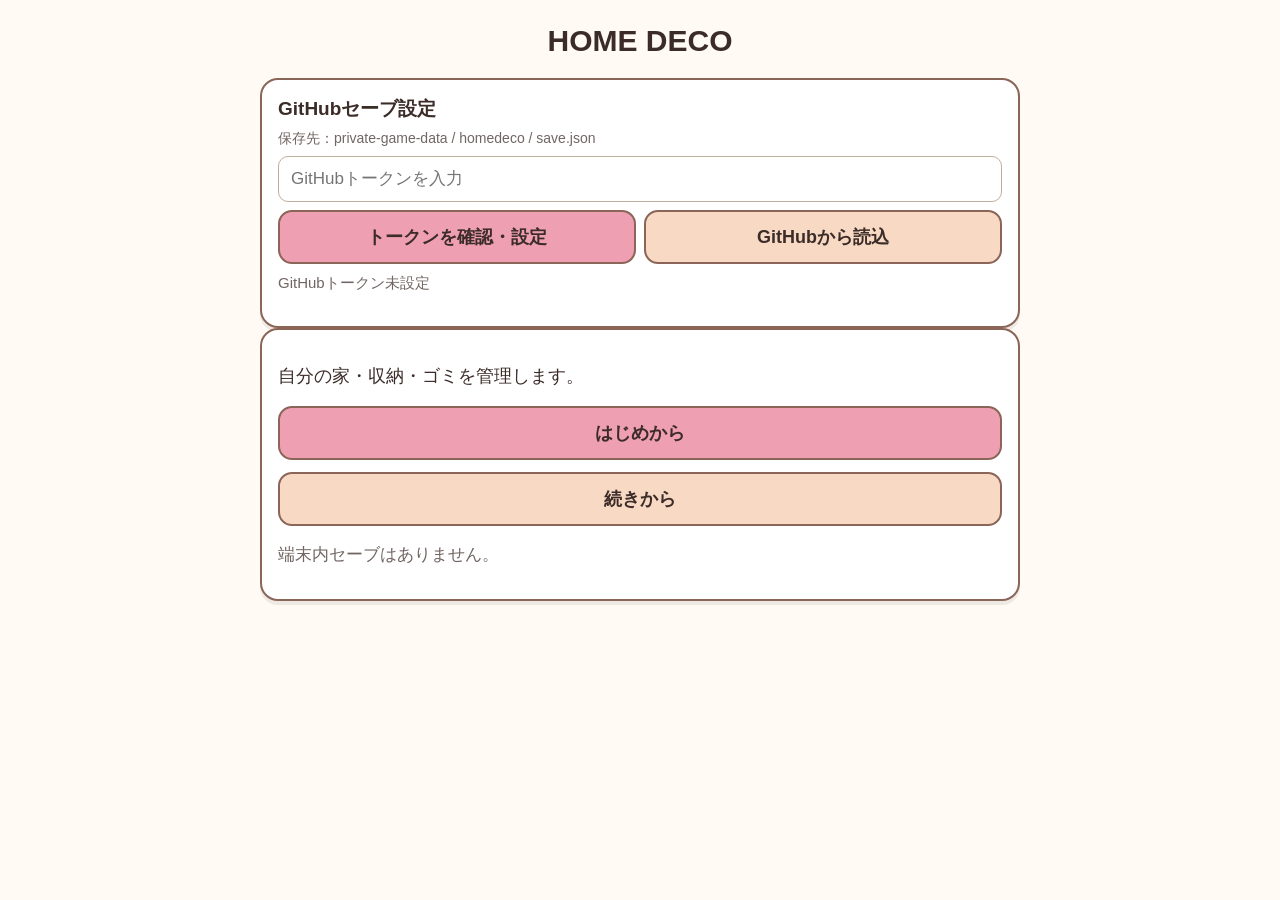
<file: index.html>
<!doctype html><html lang="ja"><head><meta charset="utf-8"><meta name="viewport" content="width=device-width,initial-scale=1"><meta http-equiv="refresh" content="0; url=homedeco_top.html?v=20260831-11"><title>Home Deco</title></head><body><p><a href="homedeco_top.html?v=20260831-11">HOME DECO を開く</a></p></body></html>
</file>
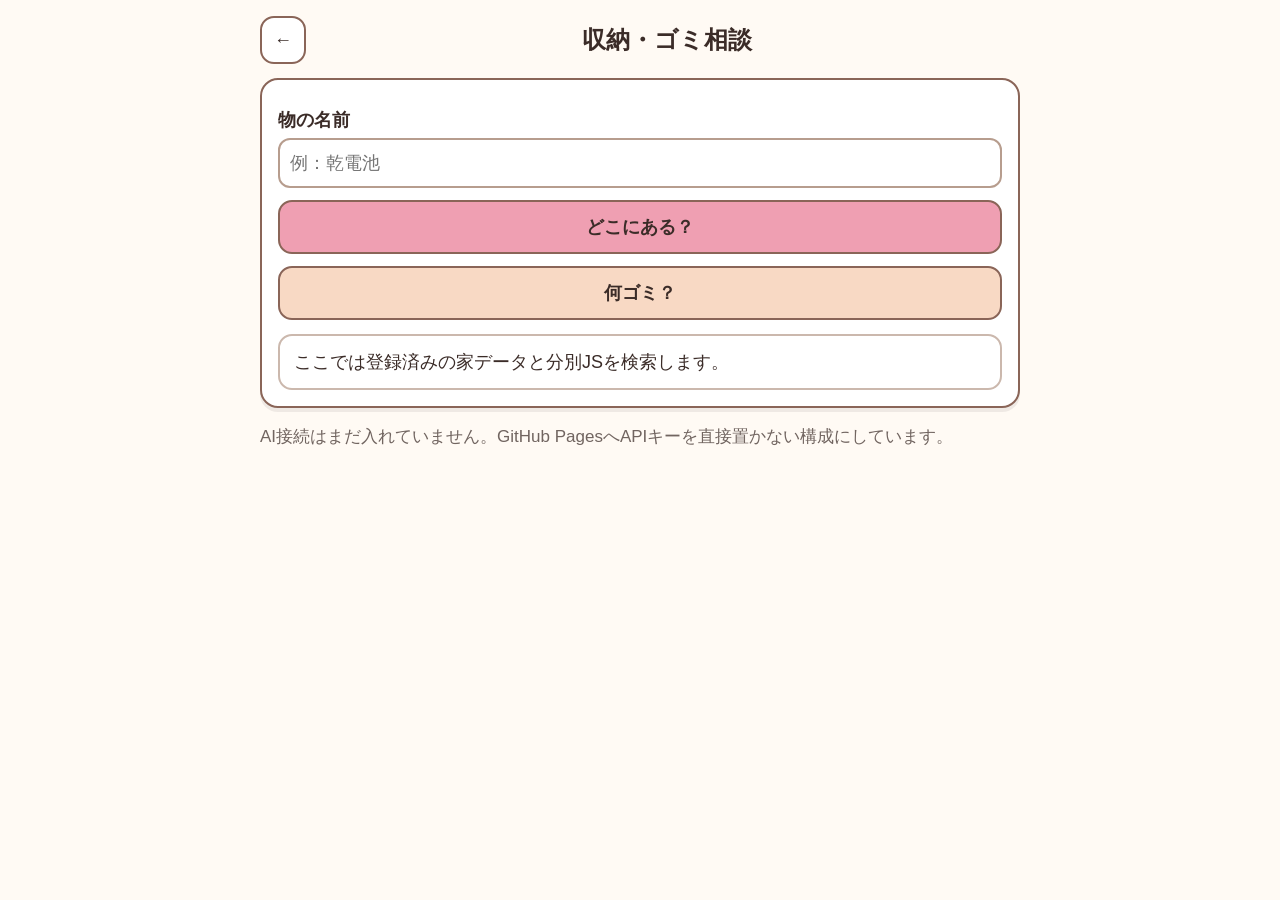
<file: homedeco_consult.html>
<!doctype html><html lang="ja"><head><meta charset="utf-8"><meta name="viewport" content="width=device-width,initial-scale=1,viewport-fit=cover"><title>収納・ゴミ相談</title><link rel="stylesheet" href="style.css?v=20260831-6"></head><body><main class="app"><div class="topbar"><button class="btn" onclick="location.href='homedeco_menu.html?v=20260831-6'">←</button><h1>収納・ゴミ相談</h1></div><section class="panel"><div class="field"><label for="q">物の名前</label><input id="q" placeholder="例：乾電池"></div><div class="actions"><button class="btn primary" id="whereBtn">どこにある？</button><button class="btn soft" id="gomiBtn">何ゴミ？</button></div><div id="result" class="result">ここでは登録済みの家データと分別JSを検索します。</div></section><p class="muted">AI接続はまだ入れていません。GitHub PagesへAPIキーを直接置かない構成にしています。</p></main><script src="js/homedeco_rooms.js?v=20260831-6"></script><script src="js/homedeco_furniture.js?v=20260831-6"></script><script src="js/homedeco_items.js?v=20260831-6"></script><script src="js/homedeco_gomi_rules.js?v=20260831-6"></script><script src="js/homedeco_save.js?v=20260831-6"></script><script>
const q=document.getElementById('q'),r=document.getElementById('result');document.getElementById('whereBtn').onclick=()=>{const term=q.value.trim();if(!term)return;r.innerHTML='';const s=HomeDecoSave.ensure();const hits=Object.values(s.items).filter(i=>i.name.includes(term)||term.includes(i.name));if(!hits.length){r.textContent='登録済みの持ち物には見つかりませんでした。';return}r.innerHTML=hits.map(i=>{const f=HOMEDECO_FURNITURE[i.furniture],room=f&&HOMEDECO_ROOMS[f.room];return '<strong>'+esc(i.name)+'</strong><br>'+(room?esc(room.name)+' → ':'')+(f?esc(f.name)+' → ':'')+esc(i.section)+'<br><span class="muted">'+i.quantity+' '+esc(i.unit||'')+'</span>'}).join('<hr>')};document.getElementById('gomiBtn').onclick=()=>{const term=q.value.trim();if(!term)return;const hits=Object.values(HOMEDECO_GOMI_RULES).filter(x=>x.label.includes(term)||x.keywords.some(k=>k.includes(term)||term.includes(k)));if(!hits.length){r.textContent='分別JSには見つかりませんでした。地域の公式ルール確認が必要です。';return}r.innerHTML=hits.map(x=>'<strong>'+esc(x.label)+'</strong><br>'+esc(x.note)).join('<hr>')};function esc(v){return String(v).replace(/[&<>"']/g,c=>({'&':'&amp;','<':'&lt;','>':'&gt;','"':'&quot;',"'":'&#39;'}[c]));}
</script></body></html>
</file>
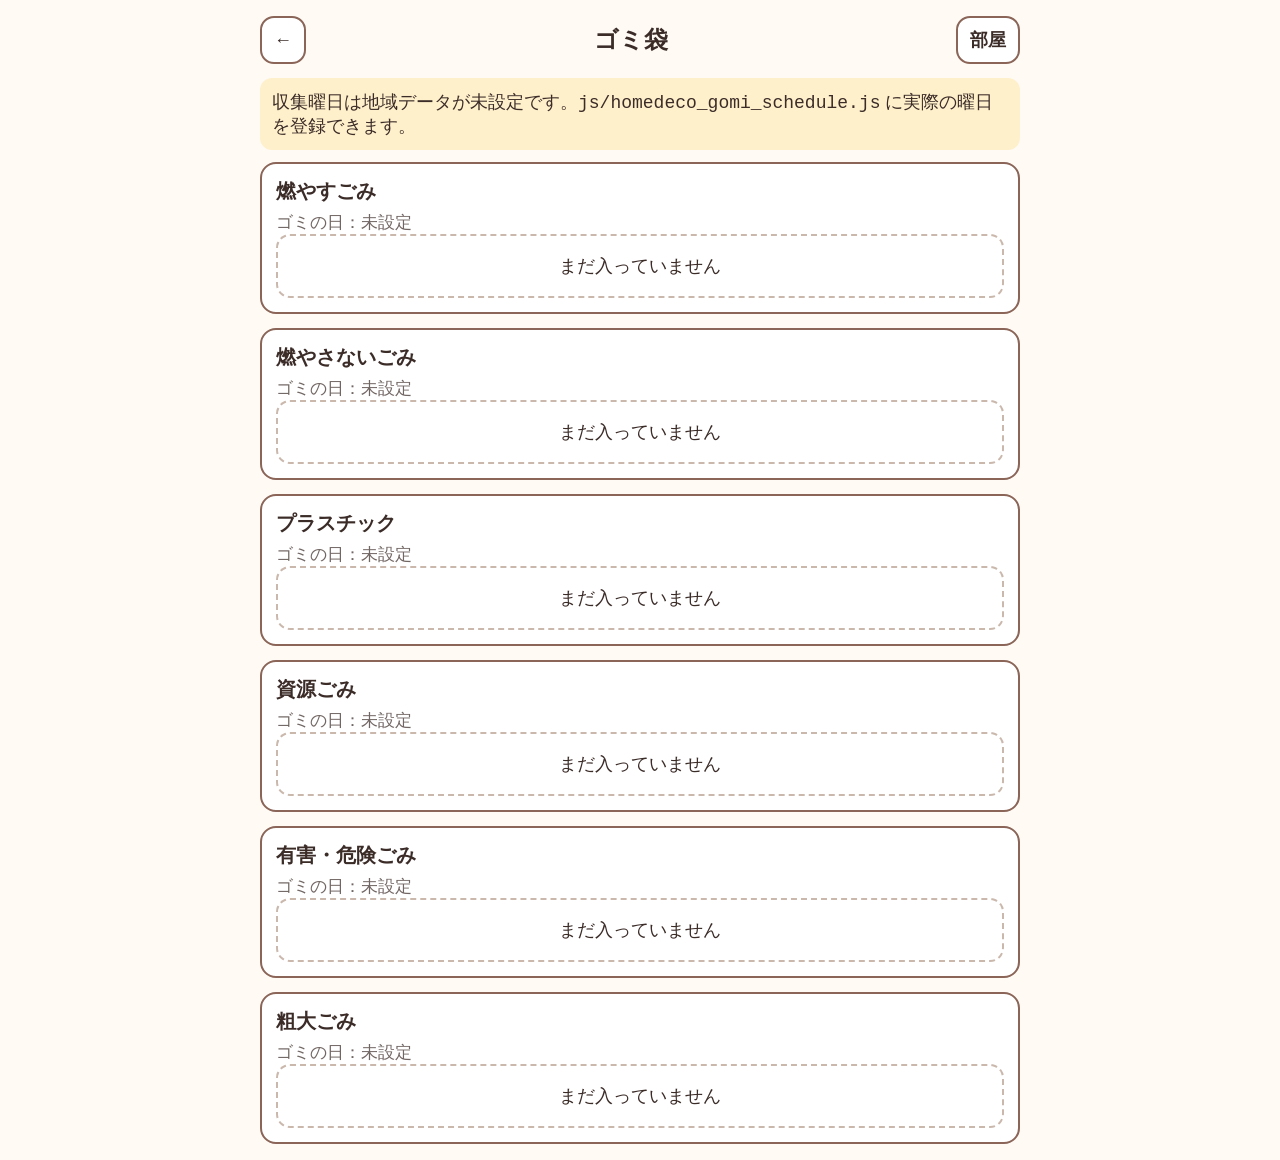
<file: homedeco_gomi.html>
<!doctype html><html lang="ja"><head><meta charset="utf-8"><meta name="viewport" content="width=device-width,initial-scale=1,viewport-fit=cover"><title>ゴミ袋</title><link rel="stylesheet" href="style.css?v=20260831-6"></head><body><main class="app"><div class="topbar"><button class="btn" onclick="history.length>1?history.back():location.href='homedeco_menu.html?v=20260831-6'">←</button><h1>ゴミ袋</h1><button class="btn" onclick="location.href='homedeco_menu.html?v=20260831-6'">部屋</button></div><div class="notice">収集曜日は地域データが未設定です。<code>js/homedeco_gomi_schedule.js</code> に実際の曜日を登録できます。</div><section id="bags" class="gomi-grid"></section></main><script src="js/homedeco_items.js?v=20260831-6"></script><script src="js/homedeco_gomi_schedule.js?v=20260831-6"></script><script src="js/homedeco_gomi_rules.js?v=20260831-6"></script><script src="js/homedeco_save.js?v=20260831-6"></script><script>
function render(){const s=HomeDecoSave.ensure(),root=document.getElementById('bags');root.innerHTML='';Object.entries(HOMEDECO_GOMI_SCHEDULE).forEach(([cat,cfg])=>{const bag=document.createElement('section');bag.className='gomi-bag';const items=s.trash[cat]||[];const days=cfg.weekdays&&cfg.weekdays.length?cfg.weekdays.join('・'):'未設定';bag.innerHTML='<h2>'+cfg.name+'</h2><div class="muted">ゴミの日：'+days+'</div>';if(items.length){const ul=document.createElement('ul');ul.className='gomi-items';items.forEach(i=>{const li=document.createElement('li');li.textContent=i.name+' × '+i.quantity+(i.unit||'');ul.appendChild(li)});bag.appendChild(ul);const b=document.createElement('button');b.className='btn';b.textContent='この袋を出した';b.onclick=()=>{if(confirm(cfg.name+'の中身を空にしますか？')){HomeDecoSave.emptyBag(cat);render()}};bag.appendChild(b)}else{const e=document.createElement('div');e.className='empty';e.textContent='まだ入っていません';bag.appendChild(e)}root.appendChild(bag)});const other=(s.trash.unclassified||[]);if(other.length){const bag=document.createElement('section');bag.className='gomi-bag';bag.innerHTML='<h2>未分類</h2>';const ul=document.createElement('ul');other.forEach(i=>{const li=document.createElement('li');li.textContent=i.name+' × '+i.quantity+(i.unit||'');ul.appendChild(li)});bag.appendChild(ul);root.appendChild(bag)}}render();
</script></body></html>
</file>
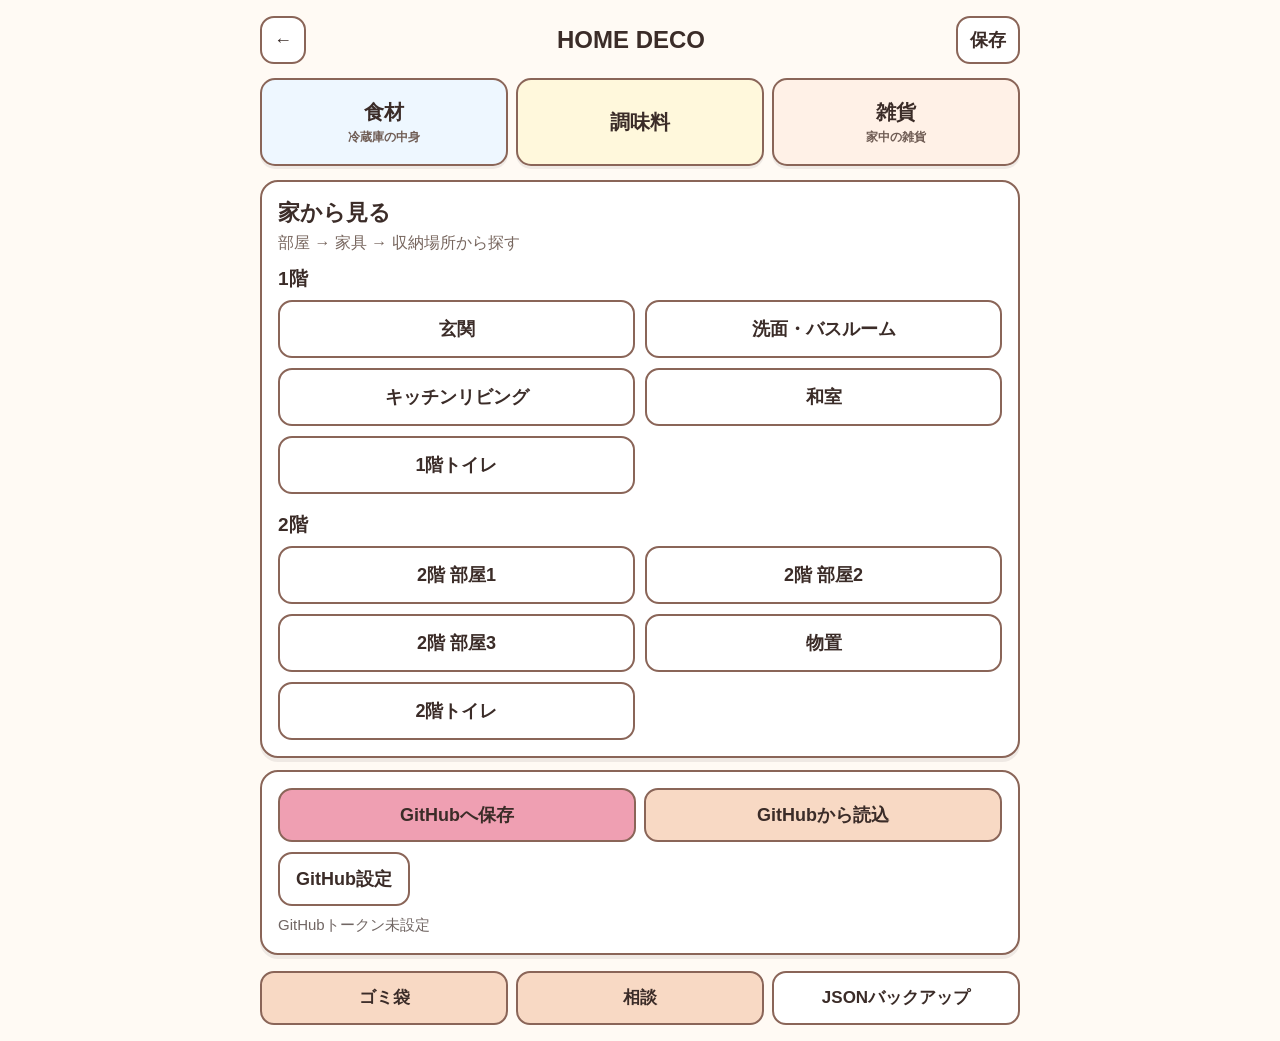
<file: homedeco_item.html>
<!doctype html>
<html lang="ja">
<head>
<meta charset="utf-8">
<meta name="viewport" content="width=device-width,initial-scale=1,viewport-fit=cover">
<title>家具の中</title>
<link rel="stylesheet" href="style.css?v=20260831-13">
</head>
<body>
<main class="app">
  <div class="topbar">
    <button class="btn" id="backBtn">←</button>
    <h1 id="furnitureName">家具</h1>
    <button class="btn" onclick="location.href='homedeco_gomi.html?v=20260831-13'">ゴミ</button>
  </div>

  <section class="panel add-item-panel">
    <button class="btn primary add-toggle" id="toggleAddBtn" type="button">＋ 中身を追加</button>
    <form id="addForm" class="item-form" hidden>
      <div class="field quick-pick-field" id="favoriteField" hidden>
        <label>よく買うもの</label>
        <div id="favoriteItems" class="quick-pick-grid"></div>
      </div>
      <div class="field">
        <label for="itemName" id="itemNameLabel">名前</label>
        <input id="itemName" name="name" autocomplete="off" placeholder="例：牛乳" required>
      </div>
      <div class="field">
        <label for="itemSection">しまう場所</label>
        <select id="itemSection" name="section"></select>
      </div>
      <div class="form-grid">
        <div class="field">
          <label for="itemQuantity">数量</label>
          <select id="itemQuantity" name="quantity"></select>
        </div>
        <div class="field">
          <label for="itemUnit">単位</label>
          <input id="itemUnit" name="unit" autocomplete="off" placeholder="なければ入力">
        </div>
      </div>
      <div class="field quick-pick-field">
        <label>よく使う単位</label>
        <div id="unitPicks" class="quick-pick-grid"></div>
      </div>
      <div class="field">
        <label for="itemExpiration">期限（任意）</label>
        <input id="itemExpiration" name="expiration" type="date">
      </div>
      <div class="field">
        <label for="itemMemo">メモ（任意）</label>
        <textarea id="itemMemo" name="memo" rows="2" placeholder="開封済み、冷凍した日など"></textarea>
      </div>
      <div class="form-actions">
        <button class="btn primary" type="submit">追加する</button>
        <button class="btn" id="cancelAddBtn" type="button">キャンセル</button>
      </div>
    </form>
  </section>

  <section class="storage-contents" id="contents"></section>
</main>

<script src="js/homedeco_furniture.js?v=20260831-13"></script>
<script src="js/homedeco_items.js?v=20260831-13"></script>
<script src="js/homedeco_gomi_rules.js?v=20260831-13"></script>
<script src="js/homedeco_gomi_schedule.js?v=20260831-13"></script>
<script src="js/homedeco_save.js?v=20260831-13"></script>
<script>
const fid=new URLSearchParams(location.search).get('furniture');
const f=HOMEDECO_FURNITURE[fid];
const addForm=document.getElementById('addForm');
const toggleAddBtn=document.getElementById('toggleAddBtn');
const cancelAddBtn=document.getElementById('cancelAddBtn');
const sectionSelect=document.getElementById('itemSection');
const itemName=document.getElementById('itemName');
const itemQuantity=document.getElementById('itemQuantity');
const itemUnit=document.getElementById('itemUnit');
const favoriteField=document.getElementById('favoriteField');
const favoriteItems=document.getElementById('favoriteItems');
const unitPicks=document.getElementById('unitPicks');
const COMMON_UNITS=['個','本','袋','パック','箱','枚','ロール','丁','束','g','kg','ml','L'];

for(let n=1;n<=20;n++){
  const opt=document.createElement('option');
  opt.value=String(n);
  opt.textContent=String(n);
  itemQuantity.appendChild(opt);
}

if(!f){
  location.href='homedeco_menu.html?v=20260831-13';
}else{
  document.getElementById('furnitureName').textContent=f.name;
  document.getElementById('backBtn').onclick=()=>location.href='homedeco_room.html?room='+encodeURIComponent(f.room)+'&v=20260831-13';
  f.sections.forEach(secName=>{
    const opt=document.createElement('option');
    opt.value=secName;
    opt.textContent=secName;
    sectionSelect.appendChild(opt);
  });
  if(fid==='fridge'){
    favoriteField.hidden=false;
    document.getElementById('itemNameLabel').textContent='なければ入力';
    renderFavorites();
  }
  renderUnitPicks();
  render();
}

function renderFavorites(){
  if(fid!=='fridge')return;
  favoriteItems.innerHTML='';
  HomeDecoSave.getFavorites('fridge').forEach(fav=>{
    const b=document.createElement('button');
    b.type='button';
    b.className='quick-pick-btn';
    b.textContent=fav.name;
    b.onclick=()=>{
      itemName.value=fav.name;
      favoriteItems.querySelectorAll('.quick-pick-btn').forEach(x=>x.classList.toggle('selected',x===b));
    };
    favoriteItems.appendChild(b);
  });
}

function renderUnitPicks(){
  unitPicks.innerHTML='';
  COMMON_UNITS.forEach(unit=>{
    const b=document.createElement('button');
    b.type='button';
    b.className='quick-pick-btn';
    b.dataset.unit=unit;
    b.textContent=unit;
    b.onclick=()=>{itemUnit.value=unit;syncUnitSelection();};
    unitPicks.appendChild(b);
  });
}

function syncUnitSelection(){
  const value=itemUnit.value.trim();
  unitPicks.querySelectorAll('.quick-pick-btn').forEach(b=>b.classList.toggle('selected',b.dataset.unit===value));
}
itemUnit.addEventListener('input',syncUnitSelection);

toggleAddBtn.onclick=()=>{
  addForm.hidden=!addForm.hidden;
  toggleAddBtn.textContent=addForm.hidden?'＋ 中身を追加':'− 入力を閉じる';
  if(!addForm.hidden&&fid!=='fridge')itemName.focus();
};
cancelAddBtn.onclick=()=>{
  addForm.hidden=true;
  addForm.reset();
  itemQuantity.value='1';
  toggleAddBtn.textContent='＋ 中身を追加';
  favoriteItems.querySelectorAll('.quick-pick-btn').forEach(x=>x.classList.remove('selected'));
  syncUnitSelection();
};

addForm.addEventListener('submit',e=>{
  e.preventDefault();
  if(!f)return;
  const name=itemName.value.trim();
  const unit=itemUnit.value.trim();
  if(!name)return;
  HomeDecoSave.addItem({
    name,
    furniture:fid,
    section:sectionSelect.value,
    quantity:itemQuantity.value,
    unit,
    expiration:document.getElementById('itemExpiration').value,
    memo:document.getElementById('itemMemo').value
  });
  if(fid==='fridge')HomeDecoSave.addFavorite('fridge',name,unit);
  addForm.reset();
  itemQuantity.value='1';
  addForm.hidden=true;
  toggleAddBtn.textContent='＋ 中身を追加';
  favoriteItems.querySelectorAll('.quick-pick-btn').forEach(x=>x.classList.remove('selected'));
  syncUnitSelection();
  if(fid==='fridge')renderFavorites();
  render();
});

function sectionTone(secName){
  if(secName.includes('冷蔵'))return 'storage-cold';
  if(secName.includes('野菜'))return 'storage-veg';
  if(secName.includes('冷凍'))return 'storage-freeze';
  return 'storage-normal';
}

function render(){
  if(!f)return;
  const s=HomeDecoSave.ensure(),root=document.getElementById('contents');
  root.innerHTML='';
  f.sections.forEach(secName=>{
    const rows=Object.entries(s.items).filter(([,i])=>i.furniture===fid&&i.section===secName);
    const sec=document.createElement('section');
    sec.className='storage-section '+sectionTone(secName)+(fid==='fridge'?' fridge-section':'');

    const header=document.createElement('div');
    header.className='storage-section-head';
    const h=document.createElement('h2');
    h.className='section-title';
    h.textContent=secName;
    const count=document.createElement('span');
    count.className='section-count';
    count.textContent=rows.length+'件';
    header.append(h,count);
    sec.appendChild(header);

    if(fid==='fridge'){
      const list=document.createElement('div');
      list.className='fridge-list';
      if(rows.length){
        const tableHead=document.createElement('div');
        tableHead.className='fridge-table-head';
        tableHead.innerHTML='<span>商品名</span><span>残数量</span><span>期限</span>';
        list.appendChild(tableHead);
        rows.forEach(([iid,item])=>list.appendChild(fridgeRow(iid,item)));
      }else{
        const e=document.createElement('div');
        e.className='fridge-empty';
        e.textContent='空';
        list.appendChild(e);
      }
      sec.appendChild(list);
    }else{
      const list=document.createElement('div');
      list.className='item-list';
      if(!rows.length){
        const e=document.createElement('div');
        e.className='empty compact-empty';
        e.textContent='空';
        list.appendChild(e);
      }
      rows.forEach(([iid,item])=>list.appendChild(itemCard(iid,item)));
      sec.appendChild(list);
    }
    root.appendChild(sec);
  });
}

function shortDate(value){
  if(!value)return '—';
  const m=String(value).match(/^(\d{4})-(\d{2})-(\d{2})$/);
  return m?m[1].slice(2)+'/'+m[2]+'/'+m[3]:String(value);
}

function fridgeRow(iid,item){
  const wrap=document.createElement('div');
  wrap.className='fridge-row-wrap';

  const row=document.createElement('button');
  row.type='button';
  row.className='fridge-row';
  const qty=String(item.quantity??'')+(item.unit?' '+item.unit:'');
  row.innerHTML='<span class="fridge-name">'+esc(item.name)+'</span><span class="fridge-qty">'+esc(qty||'—')+'</span><span class="fridge-exp">'+esc(shortDate(item.expiration))+'</span>';

  const actions=document.createElement('div');
  actions.className='fridge-edit-actions';
  actions.hidden=true;
  actions.append(
    actionButton('数量',()=>changeQuantity(iid,item)),
    actionButton('場所',()=>changeSection(iid,item)),
    actionButton('期限',()=>changeExpiration(iid,item)),
    actionButton('削除',()=>removeItem(iid,item),'danger')
  );

  row.onclick=()=>{actions.hidden=!actions.hidden;row.classList.toggle('open',!actions.hidden);};
  wrap.append(row,actions);
  return wrap;
}

function actionButton(label,handler,extraClass=''){
  const b=document.createElement('button');
  b.type='button';
  b.className='btn fridge-edit-btn'+(extraClass?' '+extraClass:'');
  b.textContent=label;
  b.onclick=handler;
  return b;
}

function changeQuantity(iid,item){
  const n=prompt('数量',item.quantity);
  if(n===null)return;
  const v=Number(n);
  if(!Number.isFinite(v)||v<0)return alert('0以上の数字を入力してください。');
  HomeDecoSave.updateItem(iid,{quantity:v});
  render();
}

function changeSection(iid,item){
  const current=f.sections.indexOf(item.section);
  const options=f.sections.map((x,i)=>(i+1)+': '+x).join('\n');
  const n=prompt('移動先の番号を入力してください。\n'+options,current+1);
  if(n===null)return;
  const index=Number(n)-1;
  if(!Number.isInteger(index)||!f.sections[index])return alert('番号を選んでください。');
  HomeDecoSave.updateItem(iid,{section:f.sections[index]});
  render();
}

function changeExpiration(iid,item){
  const v=prompt('期限（例：2026-08-31）',item.expiration||'');
  if(v===null)return;
  HomeDecoSave.updateItem(iid,{expiration:v});
  render();
}

function removeItem(iid,item){
  if(!confirm(item.name+'を一覧から削除しますか？'))return;
  HomeDecoSave.removeItem(iid);
  render();
}

function itemCard(iid,item){
  const d=document.createElement('article');
  d.className='item storage-item';
  const rule=HOMEDECO_GOMI_RULES[item.garbage];
  const expiration=item.expiration||'未登録';
  const memo=item.memo?'<div class="item-detail"><span class="detail-label">メモ</span><span>'+esc(item.memo)+'</span></div>':'';
  const trashInfo=rule?'<div class="item-detail"><span class="detail-label">捨て方</span><span>'+esc(rule.label)+'</span></div>':'';
  d.innerHTML='<div class="item-head"><span class="item-name">'+esc(item.name)+'</span><span class="badge quantity-badge">'+esc(item.quantity)+' '+esc(item.unit||'')+'</span></div><div class="item-meta"><div class="item-detail"><span class="detail-label">期限</span><span>'+esc(expiration)+'</span></div>'+memo+trashInfo+'</div>';

  const a=document.createElement('div');
  a.className='item-actions storage-actions';
  a.append(
    actionButton('数量変更',()=>changeQuantity(iid,item)),
    actionButton('場所変更',()=>changeSection(iid,item)),
    actionButton('期限変更',()=>changeExpiration(iid,item)),
    actionButton('削除',()=>removeItem(iid,item),'danger')
  );
  d.appendChild(a);
  return d;
}

function esc(v){return String(v).replace(/[&<>"']/g,c=>({'&':'&amp;','<':'&lt;','>':'&gt;','"':'&quot;',"'":'&#39;'}[c]));}
</script>
</body>
</html>
</file>
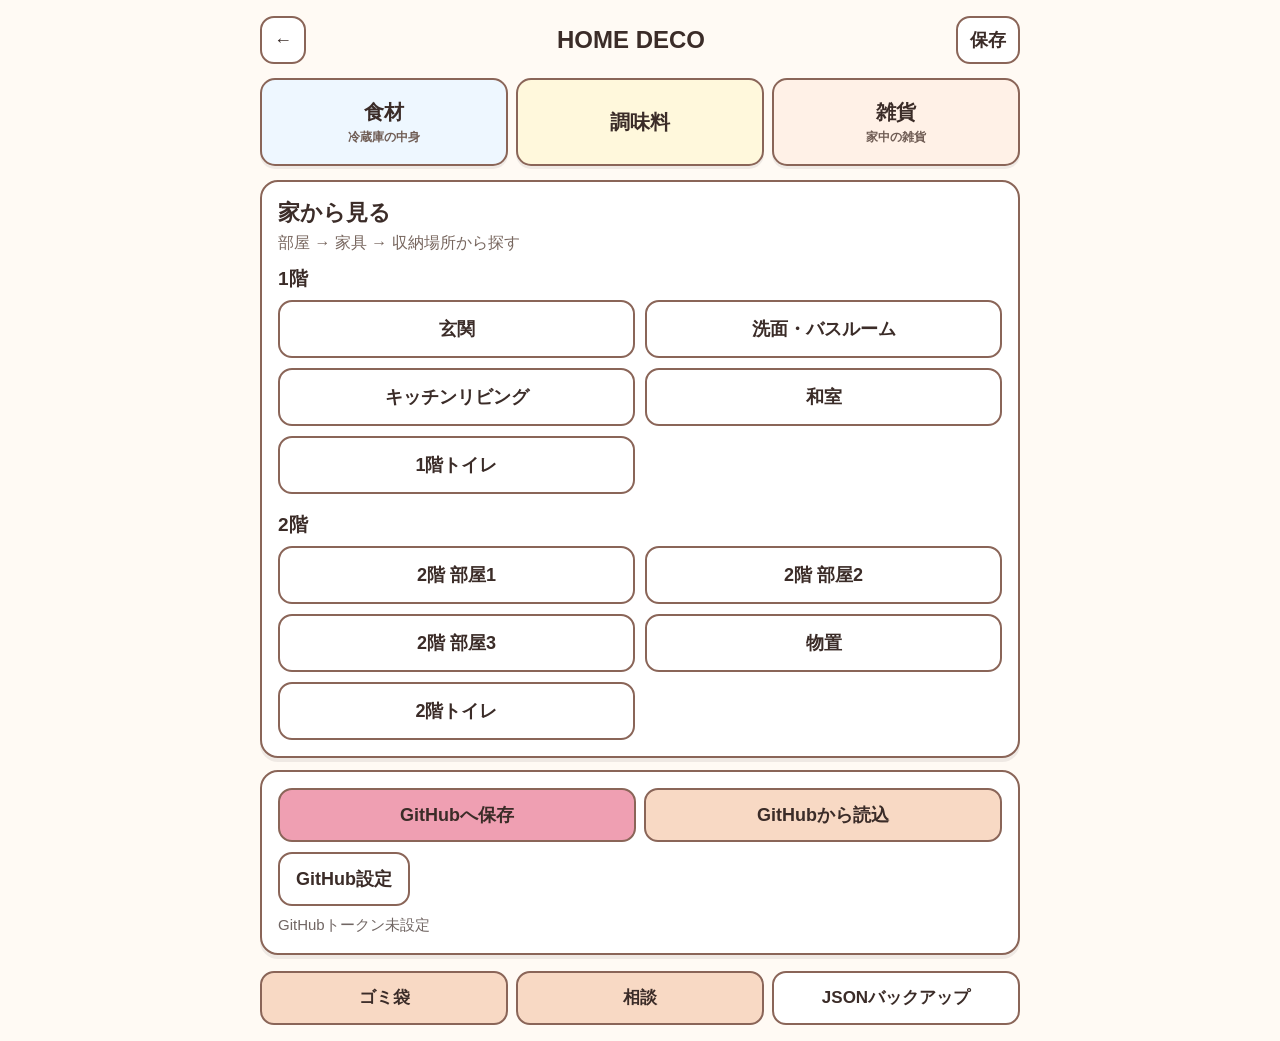
<file: homedeco_menu.html>
<!doctype html>
<html lang="ja">
<head>
<meta charset="utf-8">
<meta name="viewport" content="width=device-width,initial-scale=1,viewport-fit=cover">
<title>HOME DECO</title>
<link rel="stylesheet" href="style.css?v=20260831-13">
<style>
.github-save-panel{margin-top:12px}.github-save-row{display:flex;gap:8px;flex-wrap:wrap}.github-save-row .btn{flex:1;min-width:120px}.github-token-input{width:100%;box-sizing:border-box;font-size:17px;padding:12px;border:1px solid #bfae9b;border-radius:10px;background:#fff}.github-save-status{margin:8px 0 0;font-size:15px;line-height:1.5}.github-settings{margin-top:10px}
</style>
</head>
<body>
<main class="app">
  <div class="topbar">
    <button class="btn" onclick="location.href='homedeco_top.html?v=20260831-13'">←</button>
    <h1>HOME DECO</h1>
    <button class="btn" id="saveBtn">保存</button>
  </div>

  <section class="home-stock-grid">
    <button class="home-stock-card fridge-card" onclick="location.href='homedeco_item.html?furniture=fridge&v=20260831-13'">
      <span class="home-stock-title">食材</span>
      <span class="home-stock-sub" id="foodCount">冷蔵庫の中身</span>
    </button>
    <button class="home-stock-card seasoning-card" onclick="location.href='homedeco_seasoning.html?v=20260831-13'">
      <span class="home-stock-title">調味料</span>
    </button>
    <button class="home-stock-card misc-card" onclick="location.href='homedeco_misc.html?v=20260831-13'">
      <span class="home-stock-title">雑貨</span>
      <span class="home-stock-sub" id="miscCount">家中の雑貨</span>
    </button>
  </section>

  <section class="house-nav panel">
    <h2 class="house-nav-title">家から見る</h2>
    <p class="house-nav-note">部屋 → 家具 → 収納場所から探す</p>
    <div id="floors"></div>
  </section>

  <section class="panel github-save-panel">
    <div class="github-save-row">
      <button class="btn primary" id="cloudSaveBtn">GitHubへ保存</button>
      <button class="btn soft" id="cloudLoadBtn">GitHubから読込</button>
    </div>
    <button class="btn github-settings" id="tokenToggleBtn" type="button">GitHub設定</button>
    <div id="tokenPanel" hidden>
      <p class="muted">private-game-data / homedeco / save.json</p>
      <input id="tokenInput" class="github-token-input" type="password" autocomplete="off" placeholder="GitHubトークンを入力">
      <div class="github-save-row" style="margin-top:8px">
        <button class="btn primary" id="tokenSaveBtn" type="button">トークンを確認・設定</button>
        <button class="btn" id="tokenClearBtn" type="button">トークンを消す</button>
      </div>
    </div>
    <p id="cloudStatus" class="github-save-status muted"></p>
  </section>

  <div class="nav-bottom">
    <button class="btn soft" onclick="location.href='homedeco_gomi.html?v=20260831-13'">ゴミ袋</button>
    <button class="btn soft" onclick="location.href='homedeco_consult.html?v=20260831-13'">相談</button>
    <button class="btn" id="backupBtn">JSONバックアップ</button>
  </div>
</main>

<script src="js/homedeco_rooms.js?v=20260831-13"></script>
<script src="js/homedeco_furniture.js?v=20260831-13"></script>
<script src="js/homedeco_items.js?v=20260831-13"></script>
<script src="js/homedeco_save.js?v=20260831-13"></script>
<script>
const state=HomeDecoSave.ensure();
const foodItems=Object.values(state.items).filter(i=>i.furniture==='fridge');
const miscItems=Object.values(state.items).filter(i=>i.furniture&&i.furniture!=='fridge'&&i.furniture!=='seasoning');
document.getElementById('foodCount').textContent=foodItems.length?foodItems.length+'件を管理中':'冷蔵庫の中身';
document.getElementById('miscCount').textContent=miscItems.length?miscItems.length+'件を管理中':'家中の雑貨';

const root=document.getElementById('floors');
[1,2].forEach(floorNo=>{
  const sec=document.createElement('section');
  sec.className='floor house-floor';
  sec.innerHTML='<h3 class="subtitle">'+floorNo+'階</h3>';
  const list=document.createElement('div');
  list.className='room-list';
  Object.entries(HOMEDECO_ROOMS).filter(([,r])=>r.floor===floorNo).forEach(([id,r])=>{
    const b=document.createElement('button');
    b.className='btn room-btn';
    b.textContent=r.name;
    b.onclick=()=>location.href='homedeco_room.html?room='+encodeURIComponent(id)+'&v=20260831-13';
    list.appendChild(b);
  });
  sec.appendChild(list);
  root.appendChild(sec);
});

const cloudStatus=document.getElementById('cloudStatus');
const tokenPanel=document.getElementById('tokenPanel');
const tokenInput=document.getElementById('tokenInput');

async function updateTokenStatus(){
  if(!HomeDecoSave.getToken()){cloudStatus.textContent='GitHubトークン未設定';return false;}
  cloudStatus.textContent='GitHubトークンを確認中…';
  try{await HomeDecoSave.checkToken();cloudStatus.textContent='GitHub認証OK';return true;}
  catch(e){if(e.status===401)HomeDecoSave.clearToken();cloudStatus.textContent=e.message;return false;}
}
updateTokenStatus();

function showAuthError(e){
  if(e.status===401){HomeDecoSave.clearToken();tokenPanel.hidden=false;tokenInput.focus();}
  cloudStatus.textContent=e.message;
  alert(e.message);
}

document.getElementById('saveBtn').onclick=async()=>{
  HomeDecoSave.save(HomeDecoSave.ensure());
  if(!HomeDecoSave.getToken()){tokenPanel.hidden=false;cloudStatus.textContent='端末内には保存しました。GitHub保存にはトークンを設定してください。';return;}
  cloudStatus.textContent='GitHubへ保存中…';
  try{await HomeDecoSave.saveToGitHub();cloudStatus.textContent='GitHubへ保存しました。';}
  catch(e){showAuthError(e);}
};

document.getElementById('cloudSaveBtn').onclick=async()=>{
  if(!HomeDecoSave.getToken()){tokenPanel.hidden=false;tokenInput.focus();cloudStatus.textContent='先にGitHubトークンを設定してください。';return;}
  cloudStatus.textContent='GitHubへ保存中…';
  try{await HomeDecoSave.saveToGitHub();cloudStatus.textContent='GitHubへ保存しました。';}
  catch(e){showAuthError(e);}
};

document.getElementById('cloudLoadBtn').onclick=async()=>{
  if(!HomeDecoSave.getToken()){tokenPanel.hidden=false;tokenInput.focus();cloudStatus.textContent='先にGitHubトークンを設定してください。';return;}
  if(HomeDecoSave.hasSave()&&!confirm('端末内の現在データをGitHubのセーブで置き換えますか？'))return;
  cloudStatus.textContent='GitHubから読み込み中…';
  try{await HomeDecoSave.loadFromGitHub();cloudStatus.textContent='GitHubから読み込みました。';location.reload();}
  catch(e){showAuthError(e);}
};

document.getElementById('tokenToggleBtn').onclick=()=>{tokenPanel.hidden=!tokenPanel.hidden;if(!tokenPanel.hidden)tokenInput.focus();};
document.getElementById('tokenSaveBtn').onclick=async()=>{
  const token=tokenInput.value;
  if(!token.trim()){alert('トークンを入力してください。');return;}
  HomeDecoSave.setToken(token);
  cloudStatus.textContent='GitHubでトークンを確認中…';
  try{
    await HomeDecoSave.checkToken();
    tokenInput.value='';tokenPanel.hidden=true;cloudStatus.textContent='GitHub認証OK';
    alert('GitHub認証OKです。');
  }catch(e){if(e.status===401)HomeDecoSave.clearToken();cloudStatus.textContent=e.message;alert(e.message);}
};
document.getElementById('tokenClearBtn').onclick=()=>{HomeDecoSave.clearToken();tokenInput.value='';updateTokenStatus();alert('この端末からトークンを削除しました。');};
document.getElementById('backupBtn').onclick=()=>HomeDecoSave.exportSave();
</script>
</body>
</html>
</file>
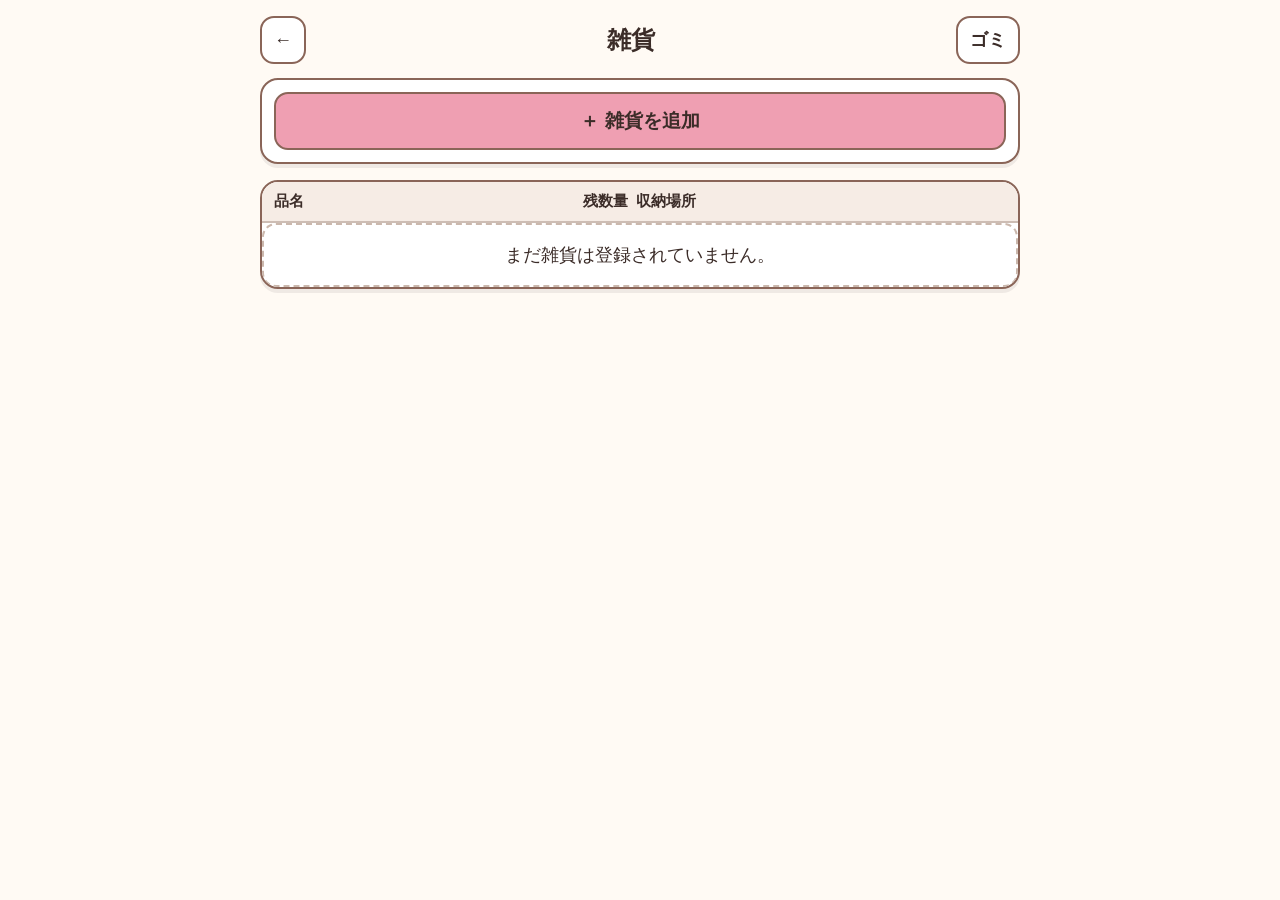
<file: homedeco_misc.html>
<!doctype html>
<html lang="ja">
<head>
<meta charset="utf-8">
<meta name="viewport" content="width=device-width,initial-scale=1,viewport-fit=cover">
<title>雑貨</title>
<link rel="stylesheet" href="style.css?v=20260831-8">
</head>
<body>
<main class="app">
  <div class="topbar">
    <button class="btn" onclick="location.href='homedeco_menu.html?v=20260831-8'">←</button>
    <h1>雑貨</h1>
    <button class="btn" onclick="location.href='homedeco_gomi.html'">ゴミ</button>
  </div>

  <section class="panel add-item-panel">
    <button class="btn primary add-toggle" id="toggleAddBtn" type="button">＋ 雑貨を追加</button>
    <form id="addForm" class="item-form" hidden>
      <div class="field quick-pick-field">
        <label>よく買うもの</label>
        <div id="favoriteItems" class="quick-pick-grid"></div>
      </div>
      <div class="field">
        <label for="itemName">なければ入力</label>
        <input id="itemName" autocomplete="off" placeholder="例：洗剤、ティッシュ" required>
      </div>
      <div class="field">
        <label for="itemPlace">しまう場所</label>
        <select id="itemPlace"></select>
      </div>
      <div class="form-grid">
        <div class="field">
          <label for="itemQuantity">数量</label>
          <input id="itemQuantity" type="number" min="1" max="20" step="1" value="1" readonly>
        </div>
        <div class="field">
          <label for="itemUnit">単位</label>
          <input id="itemUnit" autocomplete="off" placeholder="なければ入力">
        </div>
      </div>
      <div class="field quick-pick-field">
        <label>数量を選ぶ</label>
        <div id="quantityPicks" class="quick-pick-grid"></div>
      </div>
      <div class="field quick-pick-field">
        <label>よく使う単位</label>
        <div id="unitPicks" class="quick-pick-grid"></div>
      </div>
      <div class="field">
        <label for="itemMemo">メモ（任意）</label>
        <textarea id="itemMemo" rows="2"></textarea>
      </div>
      <div class="form-actions">
        <button class="btn primary" type="submit">追加する</button>
        <button class="btn" id="cancelAddBtn" type="button">キャンセル</button>
      </div>
    </form>
  </section>

  <section class="panel misc-list-panel">
    <div class="misc-list-head">
      <span>品名</span><span>残数量</span><span>収納場所</span>
    </div>
    <div id="miscList"></div>
  </section>
</main>

<script src="js/homedeco_rooms.js?v=20260831-8"></script>
<script src="js/homedeco_furniture.js?v=20260831-8"></script>
<script src="js/homedeco_items.js?v=20260831-8"></script>
<script src="js/homedeco_save.js?v=20260831-8"></script>
<script>
const addForm=document.getElementById('addForm');
const toggleAddBtn=document.getElementById('toggleAddBtn');
const placeSelect=document.getElementById('itemPlace');
const itemName=document.getElementById('itemName');
const itemQuantity=document.getElementById('itemQuantity');
const itemUnit=document.getElementById('itemUnit');
const favoriteItems=document.getElementById('favoriteItems');
const quantityPicks=document.getElementById('quantityPicks');
const unitPicks=document.getElementById('unitPicks');
const COMMON_UNITS=['個','本','袋','パック','箱','枚','ロール','丁','束','組','巻','g','kg','ml','L'];

function allPlaces(){
  const places=[];
  Object.entries(HOMEDECO_FURNITURE).forEach(([fid,f])=>{
    if(fid==='fridge')return;
    const room=HOMEDECO_ROOMS[f.room];
    f.sections.forEach(section=>places.push({
      furniture:fid,
      section,
      label:(room?room.name+' ＞ ':'')+f.name+' ＞ '+section
    }));
  });
  return places;
}

const places=allPlaces();
places.forEach((p,index)=>{
  const o=document.createElement('option');
  o.value=String(index);
  o.textContent=p.label;
  placeSelect.appendChild(o);
});

function renderFavorites(){
  favoriteItems.innerHTML='';
  HomeDecoSave.getFavorites('misc').forEach(fav=>{
    const b=document.createElement('button');
    b.type='button';
    b.className='quick-pick-btn';
    b.textContent=fav.name;
    b.onclick=()=>{
      itemName.value=fav.name;
      favoriteItems.querySelectorAll('.quick-pick-btn').forEach(x=>x.classList.toggle('selected',x===b));
    };
    favoriteItems.appendChild(b);
  });
}

function renderQuantityPicks(){
  quantityPicks.innerHTML='';
  for(let n=1;n<=20;n++){
    const b=document.createElement('button');
    b.type='button';
    b.className='quick-pick-btn';
    b.dataset.quantity=String(n);
    b.textContent=String(n);
    b.onclick=()=>{itemQuantity.value=String(n);syncQuantitySelection();};
    quantityPicks.appendChild(b);
  }
  syncQuantitySelection();
}

function syncQuantitySelection(){
  const value=String(itemQuantity.value);
  quantityPicks.querySelectorAll('.quick-pick-btn').forEach(b=>b.classList.toggle('selected',b.dataset.quantity===value));
}

function renderUnitPicks(){
  unitPicks.innerHTML='';
  COMMON_UNITS.forEach(unit=>{
    const b=document.createElement('button');
    b.type='button';
    b.className='quick-pick-btn';
    b.dataset.unit=unit;
    b.textContent=unit;
    b.onclick=()=>{itemUnit.value=unit;syncUnitSelection();};
    unitPicks.appendChild(b);
  });
}

function syncUnitSelection(){
  const value=itemUnit.value.trim();
  unitPicks.querySelectorAll('.quick-pick-btn').forEach(b=>b.classList.toggle('selected',b.dataset.unit===value));
}
itemUnit.addEventListener('input',syncUnitSelection);
renderFavorites();
renderQuantityPicks();
renderUnitPicks();

toggleAddBtn.onclick=()=>{
  addForm.hidden=!addForm.hidden;
  toggleAddBtn.textContent=addForm.hidden?'＋ 雑貨を追加':'− 入力を閉じる';
};
document.getElementById('cancelAddBtn').onclick=()=>{
  addForm.hidden=true;
  addForm.reset();
  itemQuantity.value=1;
  toggleAddBtn.textContent='＋ 雑貨を追加';
  favoriteItems.querySelectorAll('.quick-pick-btn').forEach(x=>x.classList.remove('selected'));
  syncQuantitySelection();
  syncUnitSelection();
};

addForm.addEventListener('submit',e=>{
  e.preventDefault();
  const name=itemName.value.trim();
  const unit=itemUnit.value.trim();
  const place=places[Number(placeSelect.value)];
  if(!name||!place)return;
  HomeDecoSave.addItem({
    name,
    furniture:place.furniture,
    section:place.section,
    quantity:itemQuantity.value,
    unit,
    memo:document.getElementById('itemMemo').value
  });
  HomeDecoSave.addFavorite('misc',name,unit);
  addForm.reset();
  itemQuantity.value=1;
  addForm.hidden=true;
  toggleAddBtn.textContent='＋ 雑貨を追加';
  favoriteItems.querySelectorAll('.quick-pick-btn').forEach(x=>x.classList.remove('selected'));
  syncQuantitySelection();
  syncUnitSelection();
  renderFavorites();
  render();
});

function placeLabel(item){
  const f=HOMEDECO_FURNITURE[item.furniture];
  if(!f)return '未登録';
  const room=HOMEDECO_ROOMS[f.room];
  return (room?room.name+' ＞ ':'')+f.name+' ＞ '+(item.section||'');
}

function render(){
  const list=document.getElementById('miscList');
  list.innerHTML='';
  const rows=Object.entries(HomeDecoSave.ensure().items)
    .filter(([,item])=>item.furniture&&item.furniture!=='fridge')
    .sort((a,b)=>a[1].name.localeCompare(b[1].name,'ja'));

  if(!rows.length){
    const empty=document.createElement('div');
    empty.className='empty';
    empty.textContent='まだ雑貨は登録されていません。';
    list.appendChild(empty);
    return;
  }

  rows.forEach(([iid,item])=>{
    const wrap=document.createElement('div');
    wrap.className='misc-row-wrap';
    const row=document.createElement('button');
    row.type='button';
    row.className='misc-row';
    row.innerHTML='<span class="misc-name">'+esc(item.name)+'</span><span class="misc-qty">'+esc(item.quantity)+' '+esc(item.unit||'')+'</span><span class="misc-place">'+esc(placeLabel(item))+'</span>';

    const actions=document.createElement('div');
    actions.className='misc-edit-actions';
    actions.hidden=true;
    actions.append(
      editBtn('数量',()=>changeQuantity(iid,item)),
      editBtn('収納を見る',()=>openStorage(item)),
      editBtn('場所変更',()=>changePlace(iid,item)),
      editBtn('削除',()=>removeItem(iid,item),'danger')
    );
    row.onclick=()=>{actions.hidden=!actions.hidden;};
    wrap.append(row,actions);
    list.appendChild(wrap);
  });
}

function editBtn(label,fn,extra=''){
  const b=document.createElement('button');
  b.type='button';
  b.className='btn misc-edit-btn'+(extra?' '+extra:'');
  b.textContent=label;
  b.onclick=fn;
  return b;
}

function changeQuantity(iid,item){
  const n=prompt('数量',item.quantity);
  if(n===null)return;
  const v=Number(n);
  if(!Number.isFinite(v)||v<0)return alert('0以上の数字を入力してください。');
  HomeDecoSave.updateItem(iid,{quantity:v});
  render();
}

function changePlace(iid,item){
  const text=places.map((p,i)=>(i+1)+': '+p.label).join('\n');
  const n=prompt('移動先の番号を入力してください。\n'+text,'');
  if(n===null)return;
  const p=places[Number(n)-1];
  if(!p)return alert('番号を選んでください。');
  HomeDecoSave.updateItem(iid,{furniture:p.furniture,section:p.section});
  render();
}

function openStorage(item){
  if(!item.furniture)return;
  location.href='homedeco_item.html?furniture='+encodeURIComponent(item.furniture)+'&v=20260831-8';
}

function removeItem(iid,item){
  if(!confirm(item.name+'を一覧から削除しますか？'))return;
  HomeDecoSave.removeItem(iid);
  render();
}

function esc(v){return String(v).replace(/[&<>"']/g,c=>({'&':'&amp;','<':'&lt;','>':'&gt;','"':'&quot;',"'":'&#39;'}[c]));}

render();
</script>
</body>
</html>
</file>
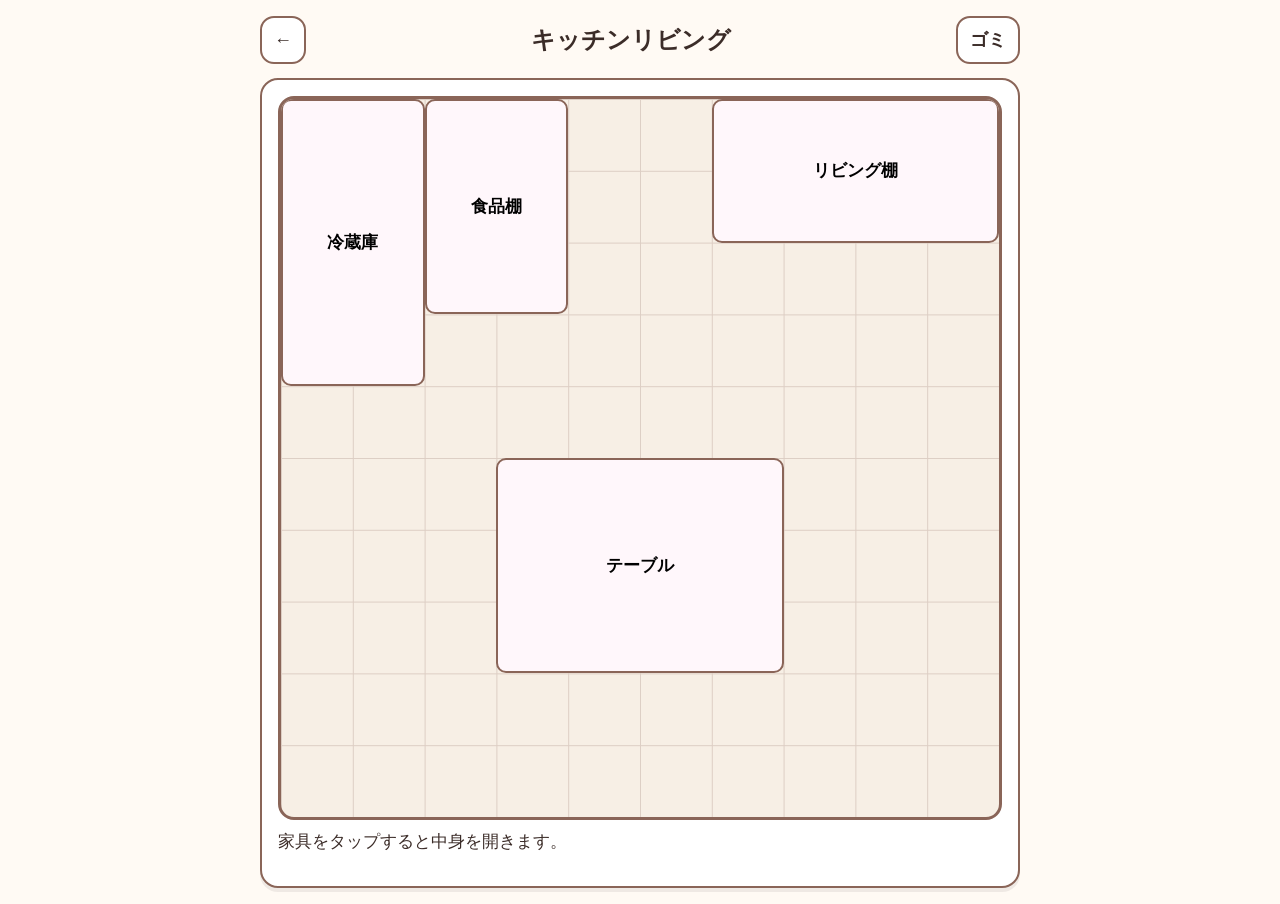
<file: homedeco_room.html>
<!doctype html><html lang="ja"><head><meta charset="utf-8"><meta name="viewport" content="width=device-width,initial-scale=1,viewport-fit=cover"><title>部屋</title><link rel="stylesheet" href="style.css?v=20260831-7"></head><body><main class="app"><div class="topbar"><button class="btn" onclick="location.href='homedeco_menu.html?v=20260831-7'">←</button><h1 id="roomName">部屋</h1><button class="btn" onclick="location.href='homedeco_gomi.html?v=20260831-7'">ゴミ</button></div><section class="panel"><div id="stage" class="room-stage"></div><p class="legend">家具をタップすると中身を開きます。</p></section></main><script src="js/homedeco_rooms.js?v=20260831-7"></script><script src="js/homedeco_furniture.js?v=20260831-7"></script><script>
const id=new URLSearchParams(location.search).get('room')||'livingKitchen',room=HOMEDECO_ROOMS[id];if(!room){location.href='homedeco_menu.html?v=20260831-7';}else{document.getElementById('roomName').textContent=room.name;const st=document.getElementById('stage');st.style.setProperty('--cols',room.cols);st.style.setProperty('--rows',room.rows);room.furniture.forEach(fid=>{const f=HOMEDECO_FURNITURE[fid];if(!f)return;const b=document.createElement('button');b.className='furniture';b.textContent=f.name;b.style.left=(f.x/room.cols*100)+'%';b.style.top=(f.y/room.rows*100)+'%';b.style.width=(f.w/room.cols*100)+'%';b.style.height=(f.h/room.rows*100)+'%';b.onclick=()=>location.href='homedeco_item.html?furniture='+encodeURIComponent(fid)+'&v=20260831-7';st.appendChild(b)})}
</script></body></html>
</file>
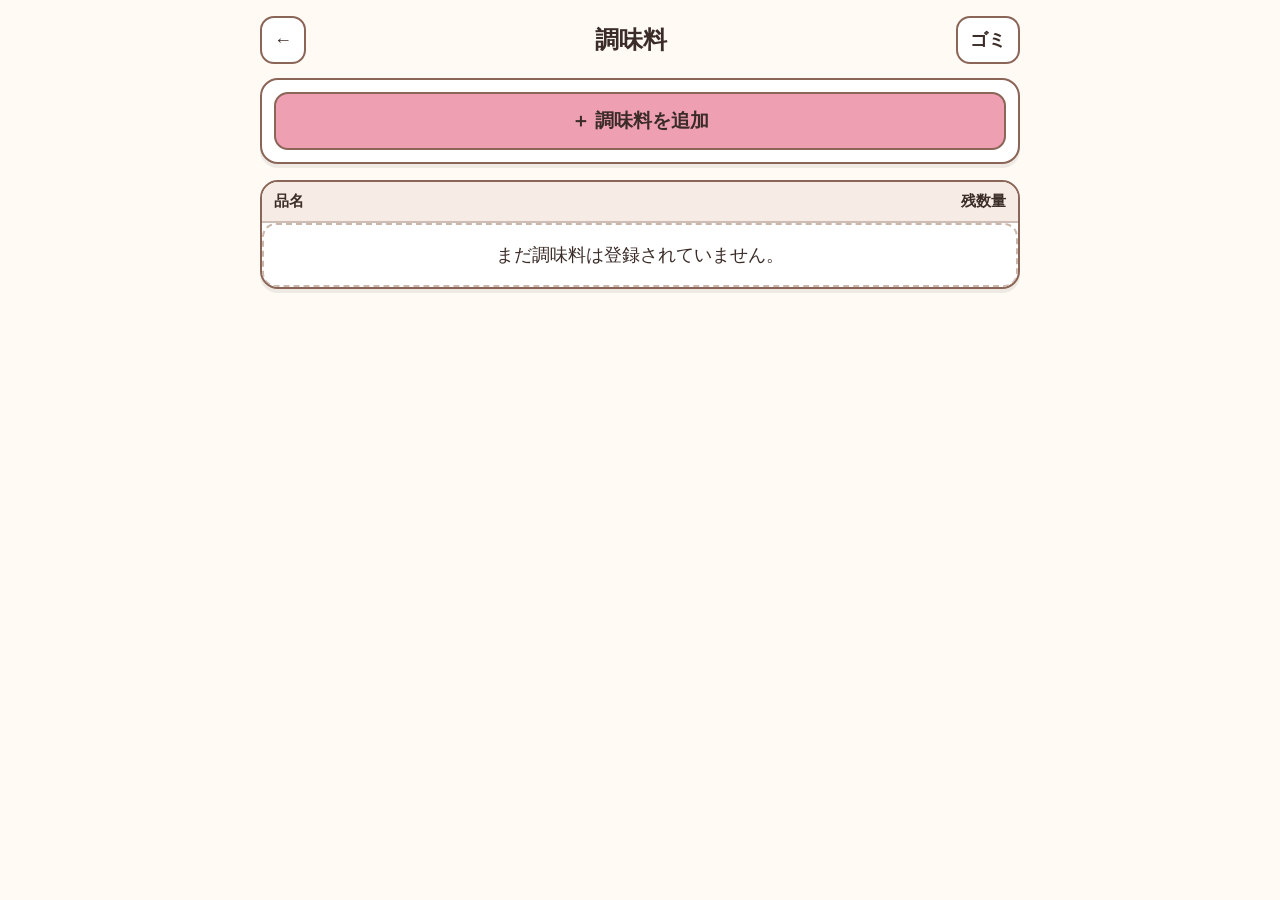
<file: homedeco_seasoning.html>
<!doctype html>
<html lang="ja">
<head>
<meta charset="utf-8">
<meta name="viewport" content="width=device-width,initial-scale=1,viewport-fit=cover">
<title>調味料</title>
<link rel="stylesheet" href="style.css?v=20260831-12">
<style>
.seasoning-list-head,.seasoning-row{display:grid;grid-template-columns:minmax(0,1fr) 90px;gap:8px;align-items:center}.seasoning-list-head{padding:10px 12px;background:#f6ece5;border-bottom:2px solid #cdbdb4;font-size:15px;font-weight:900}.seasoning-list-head span:last-child{text-align:right}.seasoning-row-wrap{border-bottom:1px solid #ded2cb}.seasoning-row-wrap:last-child{border-bottom:0}.seasoning-row{appearance:none;width:100%;border:0;background:#fff;color:var(--ink);padding:11px 12px;text-align:left;font-family:inherit;font-size:16px;line-height:1.35;cursor:pointer}.seasoning-name{font-weight:800}.seasoning-qty{text-align:right;white-space:nowrap;font-weight:700}.seasoning-actions{display:grid;grid-template-columns:1fr 1fr;gap:7px;padding:0 10px 10px;background:#fffaf7}.seasoning-actions[hidden]{display:none}.seasoning-actions .btn{min-height:44px;padding:7px 5px;font-size:15px;border-radius:10px}
</style>
</head>
<body>
<main class="app">
  <div class="topbar">
    <button class="btn" onclick="location.href='homedeco_menu.html?v=20260831-12'">←</button>
    <h1>調味料</h1>
    <button class="btn" onclick="location.href='homedeco_gomi.html?v=20260831-12'">ゴミ</button>
  </div>

  <section class="panel add-item-panel">
    <button class="btn primary add-toggle" id="toggleAddBtn" type="button">＋ 調味料を追加</button>
    <form id="addForm" class="item-form" hidden>
      <div class="field quick-pick-field" id="favoriteField" hidden>
        <label>よく買うもの</label>
        <div id="favoriteItems" class="quick-pick-grid"></div>
      </div>
      <div class="field">
        <label for="itemName">名前</label>
        <input id="itemName" autocomplete="off" placeholder="なければ入力" required>
      </div>
      <div class="form-grid">
        <div class="field">
          <label for="itemQuantity">数量</label>
          <select id="itemQuantity"></select>
        </div>
        <div class="field">
          <label for="itemUnit">単位</label>
          <input id="itemUnit" autocomplete="off" placeholder="なければ入力">
        </div>
      </div>
      <div class="field quick-pick-field">
        <label>よく使う単位</label>
        <div id="unitPicks" class="quick-pick-grid"></div>
      </div>
      <div class="field">
        <label for="itemMemo">メモ（任意）</label>
        <textarea id="itemMemo" rows="2"></textarea>
      </div>
      <div class="form-actions">
        <button class="btn primary" type="submit">追加する</button>
        <button class="btn" id="cancelAddBtn" type="button">キャンセル</button>
      </div>
    </form>
  </section>

  <section class="panel misc-list-panel">
    <div class="seasoning-list-head"><span>品名</span><span>残数量</span></div>
    <div id="seasoningList"></div>
  </section>
</main>

<script src="js/homedeco_items.js?v=20260831-12"></script>
<script src="js/homedeco_save.js?v=20260831-12"></script>
<script>
const addForm=document.getElementById('addForm');
const toggleAddBtn=document.getElementById('toggleAddBtn');
const itemName=document.getElementById('itemName');
const itemQuantity=document.getElementById('itemQuantity');
const itemUnit=document.getElementById('itemUnit');
const favoriteField=document.getElementById('favoriteField');
const favoriteItems=document.getElementById('favoriteItems');
const unitPicks=document.getElementById('unitPicks');
const COMMON_UNITS=['個','本','袋','パック','箱','枚','g','kg','ml','L'];

for(let n=1;n<=20;n++){
  const option=document.createElement('option');
  option.value=String(n);
  option.textContent=String(n);
  itemQuantity.appendChild(option);
}
itemQuantity.value='1';

function renderFavorites(){
  favoriteItems.innerHTML='';
  const favorites=HomeDecoSave.getFavorites('seasoning');
  favoriteField.hidden=!favorites.length;
  favorites.forEach(fav=>{
    const b=document.createElement('button');
    b.type='button';
    b.className='quick-pick-btn';
    b.textContent=fav.name;
    b.onclick=()=>{
      itemName.value=fav.name;
      favoriteItems.querySelectorAll('.quick-pick-btn').forEach(x=>x.classList.toggle('selected',x===b));
    };
    favoriteItems.appendChild(b);
  });
}

function renderUnitPicks(){
  unitPicks.innerHTML='';
  COMMON_UNITS.forEach(unit=>{
    const b=document.createElement('button');
    b.type='button';
    b.className='quick-pick-btn';
    b.dataset.unit=unit;
    b.textContent=unit;
    b.onclick=()=>{itemUnit.value=unit;syncUnitSelection();};
    unitPicks.appendChild(b);
  });
}
function syncUnitSelection(){
  const value=itemUnit.value.trim();
  unitPicks.querySelectorAll('.quick-pick-btn').forEach(b=>b.classList.toggle('selected',b.dataset.unit===value));
}
itemUnit.addEventListener('input',syncUnitSelection);

renderFavorites();
renderUnitPicks();

toggleAddBtn.onclick=()=>{
  addForm.hidden=!addForm.hidden;
  toggleAddBtn.textContent=addForm.hidden?'＋ 調味料を追加':'− 入力を閉じる';
};
document.getElementById('cancelAddBtn').onclick=()=>{
  addForm.hidden=true;
  addForm.reset();
  itemQuantity.value='1';
  toggleAddBtn.textContent='＋ 調味料を追加';
  favoriteItems.querySelectorAll('.quick-pick-btn').forEach(x=>x.classList.remove('selected'));
  syncUnitSelection();
};

addForm.addEventListener('submit',e=>{
  e.preventDefault();
  const name=itemName.value.trim();
  const unit=itemUnit.value.trim();
  if(!name)return;
  HomeDecoSave.addItem({
    name,
    furniture:'',
    section:'seasoning',
    quantity:itemQuantity.value,
    unit,
    memo:document.getElementById('itemMemo').value
  });
  HomeDecoSave.addFavorite('seasoning',name,unit);
  addForm.reset();
  itemQuantity.value='1';
  addForm.hidden=true;
  toggleAddBtn.textContent='＋ 調味料を追加';
  syncUnitSelection();
  renderFavorites();
  render();
});

function render(){
  const list=document.getElementById('seasoningList');
  list.innerHTML='';
  const rows=Object.entries(HomeDecoSave.ensure().items)
    .filter(([,item])=>!item.furniture&&item.section==='seasoning')
    .sort((a,b)=>a[1].name.localeCompare(b[1].name,'ja'));
  if(!rows.length){
    const empty=document.createElement('div');
    empty.className='empty';
    empty.textContent='まだ調味料は登録されていません。';
    list.appendChild(empty);
    return;
  }
  rows.forEach(([iid,item])=>{
    const wrap=document.createElement('div');
    wrap.className='seasoning-row-wrap';
    const row=document.createElement('button');
    row.type='button';
    row.className='seasoning-row';
    row.innerHTML='<span class="seasoning-name">'+esc(item.name)+'</span><span class="seasoning-qty">'+esc(item.quantity)+' '+esc(item.unit||'')+'</span>';
    const actions=document.createElement('div');
    actions.className='seasoning-actions';
    actions.hidden=true;
    actions.append(editBtn('数量変更',()=>changeQuantity(iid,item)),editBtn('削除',()=>removeItem(iid,item),'danger'));
    row.onclick=()=>{actions.hidden=!actions.hidden;};
    wrap.append(row,actions);
    list.appendChild(wrap);
  });
}
function editBtn(label,fn,extra=''){
  const b=document.createElement('button');
  b.type='button';
  b.className='btn'+(extra?' '+extra:'');
  b.textContent=label;
  b.onclick=fn;
  return b;
}
function changeQuantity(iid,item){
  const n=prompt('数量',item.quantity);
  if(n===null)return;
  const v=Number(n);
  if(!Number.isFinite(v)||v<0)return alert('0以上の数字を入力してください。');
  HomeDecoSave.updateItem(iid,{quantity:v});
  render();
}
function removeItem(iid,item){
  if(!confirm(item.name+'を一覧から削除しますか？'))return;
  HomeDecoSave.removeItem(iid);
  render();
}
function esc(v){return String(v).replace(/[&<>"']/g,c=>({'&':'&amp;','<':'&lt;','>':'&gt;','"':'&quot;',"'":'&#39;'}[c]));}
render();
</script>
</body>
</html>
</file>
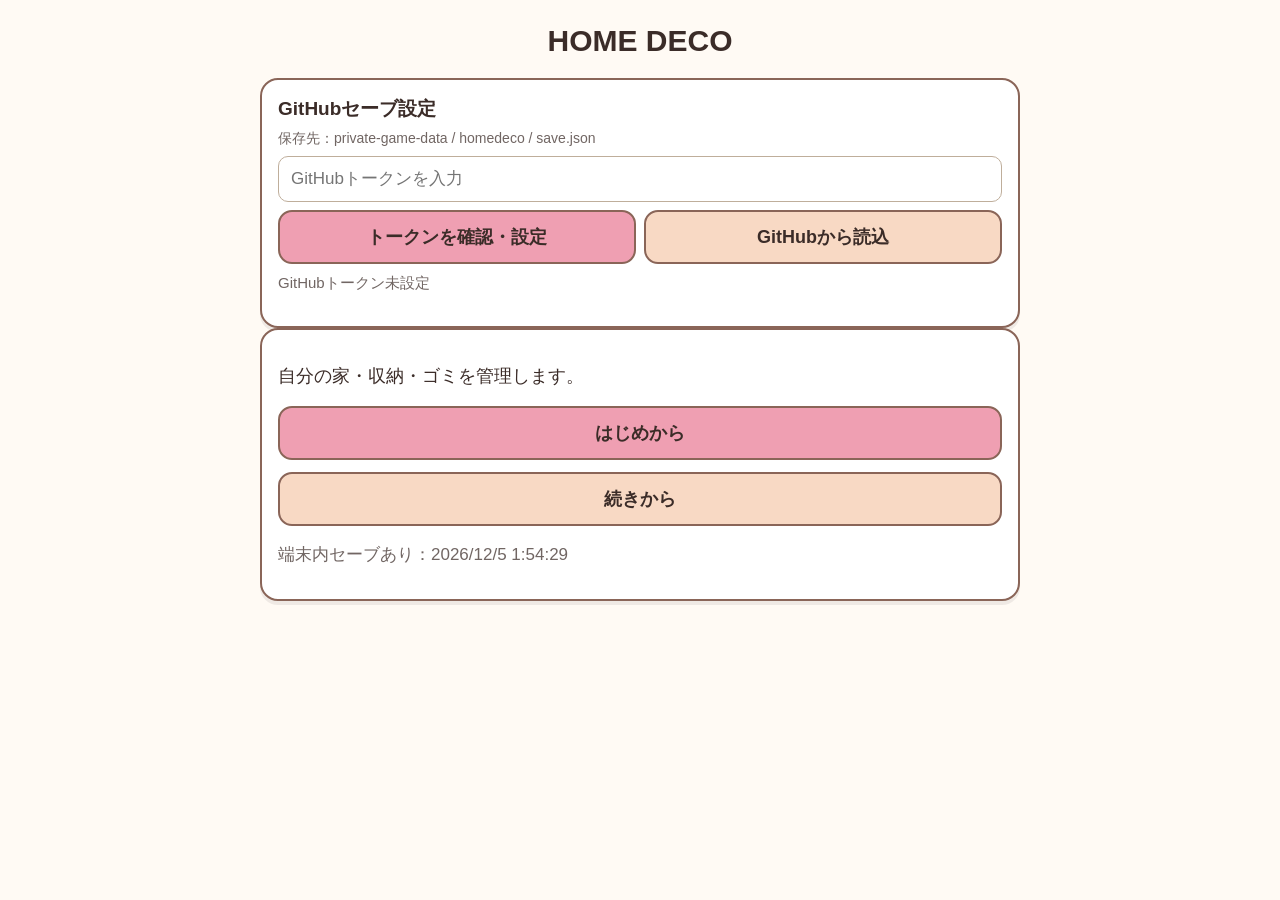
<file: homedeco_top.html>
<!doctype html>
<html lang="ja">
<head>
<meta charset="utf-8">
<meta name="viewport" content="width=device-width,initial-scale=1,viewport-fit=cover">
<title>Home Deco</title>
<link rel="stylesheet" href="style.css?v=20260831-11">
<style>
.github-login{margin-top:14px}.github-token-input{width:100%;box-sizing:border-box;font-size:17px;padding:12px;border:1px solid #bfae9b;border-radius:10px;background:#fff}.github-row{display:flex;gap:8px;flex-wrap:wrap;margin-top:8px}.github-row .btn{flex:1;min-width:130px}.cloud-status{margin-top:8px;font-size:15px;line-height:1.5}.github-title{font-size:19px;margin:0 0 8px}.github-path{font-size:14px;margin:0 0 8px;word-break:break-all}
</style>
</head>
<body>
<main class="app">
  <h1 class="title">HOME DECO</h1>

  <section class="panel github-login">
    <h2 class="github-title">GitHubセーブ設定</h2>
    <p class="muted github-path">保存先：private-game-data / homedeco / save.json</p>
    <input id="tokenInput" class="github-token-input" type="password" autocomplete="off" placeholder="GitHubトークンを入力">
    <div class="github-row">
      <button id="tokenSaveBtn" class="btn primary" type="button">トークンを確認・設定</button>
      <button id="cloudLoadBtn" class="btn soft" type="button">GitHubから読込</button>
    </div>
    <p id="cloudStatus" class="cloud-status muted"></p>
  </section>

  <section class="panel">
    <p>自分の家・収納・ゴミを管理します。</p>
    <div class="actions">
      <button id="newBtn" class="btn primary">はじめから</button>
      <button id="continueBtn" class="btn soft">続きから</button>
    </div>
    <p id="saveInfo" class="muted"></p>
  </section>
</main>
<script src="js/homedeco_items.js?v=20260831-11"></script>
<script src="js/homedeco_save.js?v=20260831-11"></script>
<script>
const info=document.getElementById('saveInfo');
const cloudStatus=document.getElementById('cloudStatus');
const tokenInput=document.getElementById('tokenInput');

function refreshSaveInfo(){
  const s=HomeDecoSave.load();
  info.textContent=s?'端末内セーブあり：'+new Date(s.updatedAt).toLocaleString('ja-JP'):'端末内セーブはありません。';
}

async function verifyStoredToken(){
  if(!HomeDecoSave.getToken()){cloudStatus.textContent='GitHubトークン未設定';return false;}
  cloudStatus.textContent='GitHubトークンを確認中…';
  try{
    await HomeDecoSave.checkToken();
    cloudStatus.textContent='GitHub認証OK。Home Decoの「保存」でGitHubにも保存できます。';
    return true;
  }catch(e){
    if(e.status===401)HomeDecoSave.clearToken();
    cloudStatus.textContent=e.message;
    return false;
  }
}

refreshSaveInfo();
verifyStoredToken();

document.getElementById('newBtn').onclick=()=>{
  const s=HomeDecoSave.load();
  if(s&&!confirm('端末内の現在セーブを消して、はじめからにしますか？'))return;
  HomeDecoSave.reset();
  location.href='homedeco_menu.html?v=20260831-11';
};

document.getElementById('continueBtn').onclick=()=>location.href='homedeco_menu.html?v=20260831-11';

document.getElementById('tokenSaveBtn').onclick=async()=>{
  const token=tokenInput.value;
  if(!token.trim()){alert('トークンを入力してください。');return;}
  cloudStatus.textContent='GitHubでトークンを確認中…';
  HomeDecoSave.setToken(token);
  try{
    await HomeDecoSave.checkToken();
    tokenInput.value='';
    cloudStatus.textContent='GitHub認証OK。設定できました。';
    alert('GitHub認証OKです。');
  }catch(e){
    if(e.status===401)HomeDecoSave.clearToken();
    cloudStatus.textContent=e.message;
    alert(e.message);
  }
};

document.getElementById('cloudLoadBtn').onclick=async()=>{
  const typed=tokenInput.value;
  if(typed.trim())HomeDecoSave.setToken(typed);
  if(!HomeDecoSave.getToken()){alert('トークンを入力してください。');return;}
  cloudStatus.textContent='GitHubから読み込み中…';
  try{await HomeDecoSave.loadFromGitHub();location.href='homedeco_menu.html?v=20260831-11';}
  catch(e){if(e.status===401)HomeDecoSave.clearToken();cloudStatus.textContent=e.message;alert(e.message);}
};
</script>
</body>
</html>
</file>
<file: style.css>
:root{
  --bg:#fffaf4;--panel:#ffffff;--ink:#3b2c28;--line:#8a6558;--accent:#ef9fb2;--accent2:#f8d9c4;--soft:#f5ece5;--danger:#b84a4a;
}
*{box-sizing:border-box}html,body{margin:0;min-height:100%;font-family:-apple-system,BlinkMacSystemFont,"Hiragino Sans","Yu Gothic",sans-serif;background:var(--bg);color:var(--ink);font-size:18px}
body{padding:16px}.app{width:min(760px,100%);margin:0 auto}.title{font-size:30px;margin:8px 0 20px;text-align:center}.subtitle{font-size:22px;margin:22px 0 12px}.panel{background:var(--panel);border:2px solid var(--line);border-radius:18px;padding:16px;box-shadow:0 4px 0 rgba(59,44,40,.08)}
.actions{display:grid;gap:12px}.btn{appearance:none;border:2px solid var(--line);background:white;color:var(--ink);border-radius:14px;min-height:54px;padding:12px 16px;font:inherit;font-weight:700;cursor:pointer}.btn.primary{background:var(--accent)}.btn.soft{background:var(--accent2)}.btn.danger{border-color:var(--danger);color:var(--danger)}.btn:active{transform:translateY(1px)}
.topbar{display:flex;gap:8px;align-items:center;margin-bottom:14px}.topbar .btn{min-height:48px;padding:8px 12px}.topbar h1{font-size:24px;margin:0;flex:1;text-align:center}.muted{opacity:.72;font-size:17px}.floor{margin:18px 0}.room-list{display:grid;grid-template-columns:repeat(2,minmax(0,1fr));gap:10px}.room-btn{min-height:76px;font-size:18px}
.room-stage{position:relative;width:100%;aspect-ratio:1/1;background:#f7efe5;border:3px solid var(--line);border-radius:16px;overflow:hidden;background-image:linear-gradient(#ddcec4 1px,transparent 1px),linear-gradient(90deg,#ddcec4 1px,transparent 1px);background-size:calc(100% / var(--cols)) calc(100% / var(--rows))}
.furniture{position:absolute;border:2px solid var(--line);border-radius:10px;background:#fff7fb;display:flex;align-items:center;justify-content:center;text-align:center;padding:4px;font-size:17px;font-weight:700;overflow:hidden;touch-action:manipulation}.furniture.fixed{background:#eee7df}.legend{margin-top:10px;font-size:17px}.section{margin:14px 0}.section-title{font-size:20px;font-weight:800;margin:0}.item-list{display:grid;gap:12px}.item{border:2px solid #cfb8aa;border-radius:14px;padding:12px;background:white}.item-head{display:flex;justify-content:space-between;gap:12px;align-items:center}.item-name{font-weight:800;font-size:20px}.item-meta{margin-top:10px;display:grid;gap:7px;font-size:17px}.item-actions{display:flex;gap:8px;margin-top:10px;flex-wrap:wrap}.item-actions .btn{min-height:46px;padding:7px 12px}.badge{display:inline-block;border-radius:999px;padding:4px 10px;background:var(--soft);font-size:17px}
.gomi-grid{display:grid;gap:14px}.gomi-bag{border:2px solid var(--line);border-radius:16px;background:white;padding:14px}.gomi-bag h2{font-size:20px;margin:0 0 6px}.gomi-items{margin:8px 0 0;padding-left:24px}.empty{padding:18px;text-align:center;border:2px dashed #cbb8ad;border-radius:14px}.notice{padding:12px;border-radius:12px;background:#fff0cc;margin:12px 0}.field{display:grid;gap:6px;margin:12px 0}.field input,.field select,.field textarea{width:100%;font:inherit;min-height:50px;border:2px solid #b79d8e;border-radius:12px;padding:10px;background:white;color:var(--ink)}.field textarea{min-height:76px;resize:vertical}.field label{font-weight:700}.result{margin-top:14px;padding:14px;border:2px solid #cbb8ad;border-radius:14px;background:white}.nav-bottom{display:grid;grid-template-columns:repeat(3,1fr);gap:8px;margin-top:16px}.nav-bottom .btn{font-size:17px;padding:8px}
.add-item-panel{margin-bottom:16px;padding:12px}.add-toggle{width:100%;min-height:58px;font-size:19px}.item-form{margin-top:14px;padding-top:8px;border-top:2px dashed #dcc9bd}.form-grid{display:grid;grid-template-columns:1fr 1fr;gap:10px}.form-actions{display:grid;grid-template-columns:1fr 1fr;gap:10px;margin-top:14px}
.storage-contents{display:grid;gap:16px}.storage-section{border:2px solid var(--line);border-radius:18px;padding:0 12px 12px;background:#fff;overflow:hidden;box-shadow:0 3px 0 rgba(59,44,40,.06)}.storage-section-head{margin:0 -12px 12px;padding:12px 14px;display:flex;align-items:center;justify-content:space-between;gap:12px;border-bottom:2px solid rgba(138,101,88,.28)}.storage-section .section-title{font-size:22px}.section-count{font-size:17px;font-weight:800;background:rgba(255,255,255,.78);border:1px solid rgba(138,101,88,.25);border-radius:999px;padding:3px 10px;white-space:nowrap}.storage-cold .storage-section-head{background:#eef7ff}.storage-veg .storage-section-head{background:#f1f8e9}.storage-freeze .storage-section-head{background:#f2efff}.storage-normal .storage-section-head{background:#f7efe8}.storage-item{padding:14px;border-color:#d3c1b6;box-shadow:0 2px 0 rgba(59,44,40,.04)}.quantity-badge{font-weight:800;white-space:nowrap;padding:5px 12px}.item-detail{display:grid;grid-template-columns:64px 1fr;gap:8px;align-items:start}.detail-label{font-weight:800;color:#6f554a}.storage-actions{display:grid;grid-template-columns:repeat(2,minmax(0,1fr));gap:9px;margin-top:14px}.storage-actions .btn{width:100%;min-height:50px;padding:8px 6px;font-size:17px}.compact-empty{padding:13px;background:rgba(255,255,255,.65);font-weight:700;color:#76665f}

/* 在庫を主役にしたHOME */
.home-stock-grid{display:grid;grid-template-columns:repeat(3,minmax(0,1fr));gap:8px;margin-bottom:14px}.home-stock-card{appearance:none;border:2px solid var(--line);border-radius:15px;min-height:88px;padding:9px 5px;display:flex;flex-direction:column;align-items:center;justify-content:center;gap:4px;color:var(--ink);font-family:inherit;cursor:pointer;box-shadow:0 3px 0 rgba(59,44,40,.08)}.home-stock-card:active{transform:translateY(1px)}.fridge-card{background:#eef7ff}.seasoning-card{background:#fff8dc}.misc-card{background:#fff1e7}.home-stock-title{font-size:20px;font-weight:900;white-space:nowrap}.home-stock-sub{font-size:12px;font-weight:700;color:#6f5c54;line-height:1.25;text-align:center}.house-nav{margin-top:0}.house-nav-title{font-size:22px;margin:0}.house-nav-note{font-size:16px;margin:5px 0 8px;color:#78675f}.house-floor{margin:12px 0 18px}.house-floor:last-child{margin-bottom:0}.house-floor .subtitle{font-size:19px;margin:10px 0 8px}.house-floor .room-btn{min-height:58px}

/* 雑貨：家中の収納を横断して見る一覧 */
.misc-list-panel{padding:0;overflow:hidden}.misc-list-head,.misc-row{display:grid;grid-template-columns:minmax(90px,1fr) 82px minmax(120px,1.4fr);gap:8px;align-items:center}.misc-list-head{padding:10px 12px;background:#f6ece5;border-bottom:2px solid #cdbdb4;font-size:15px;font-weight:900}.misc-list-head span:nth-child(2){text-align:right}.misc-row-wrap{border-bottom:1px solid #ded2cb}.misc-row-wrap:last-child{border-bottom:0}.misc-row{appearance:none;width:100%;border:0;background:#fff;color:var(--ink);padding:11px 12px;text-align:left;font-family:inherit;font-size:16px;line-height:1.35;cursor:pointer}.misc-row:active{background:#fff8f3}.misc-name{font-weight:800;overflow:hidden;text-overflow:ellipsis}.misc-qty{text-align:right;white-space:nowrap;font-weight:700}.misc-place{font-size:15px;color:#6e5c54;overflow:hidden;text-overflow:ellipsis}.misc-edit-actions{display:grid;grid-template-columns:repeat(2,minmax(0,1fr));gap:7px;padding:0 10px 10px;background:#fffaf7}.misc-edit-actions[hidden]{display:none}.misc-edit-btn{min-height:44px;padding:7px 5px;font-size:15px;border-radius:10px}

/* 冷蔵庫だけは、大量の中身を一度に見渡せるコンパクト一覧 */
.fridge-section{padding:0;background:#fff}.fridge-section .storage-section-head{margin:0;padding:8px 10px}.fridge-section .section-title{font-size:16px}.fridge-section .section-count{font-size:12px;padding:2px 7px}.fridge-list{width:100%;padding:0 8px 8px}.fridge-table-head,.fridge-row{display:grid;grid-template-columns:minmax(0,1fr) 72px 76px;gap:6px;align-items:center}.fridge-table-head{padding:6px 6px 4px;border-bottom:2px solid #cdbdb4;font-size:12px;font-weight:800;color:#76645c}.fridge-table-head span:nth-child(2),.fridge-table-head span:nth-child(3){text-align:right}.fridge-row-wrap{border-bottom:1px solid #ddd1ca}.fridge-row-wrap:last-child{border-bottom:0}.fridge-row{appearance:none;width:100%;border:0;background:transparent;color:var(--ink);padding:8px 6px;min-height:34px;text-align:left;font-family:inherit;font-size:13px;line-height:1.25;cursor:pointer}.fridge-row.open{background:#fff8f3}.fridge-name{font-weight:700;overflow:hidden;text-overflow:ellipsis;white-space:nowrap}.fridge-qty,.fridge-exp{text-align:right;white-space:nowrap}.fridge-qty{font-weight:700}.fridge-exp{font-variant-numeric:tabular-nums}.fridge-empty{padding:11px 8px;text-align:center;font-size:13px;color:#806f67}.fridge-edit-actions{display:grid;grid-template-columns:repeat(4,1fr);gap:5px;padding:0 6px 8px}.fridge-edit-actions[hidden]{display:none}.fridge-edit-btn{min-height:36px;padding:5px 3px;border-width:1.5px;border-radius:9px;font-size:13px}.fridge-row:active{background:#fff4ee}

/* よく買うもの */
.quick-pick-field{padding:10px;border-radius:14px;background:#fff8f3;border:1px solid #decbbf}.quick-pick-grid{display:flex;flex-wrap:wrap;gap:8px}.quick-pick-btn{appearance:none;border:2px solid #bfa596;background:#fff;color:var(--ink);border-radius:999px;min-height:44px;padding:8px 14px;font-family:inherit;font-size:17px;font-weight:800;cursor:pointer}.quick-pick-btn.selected{background:var(--accent);border-color:var(--line)}.quick-pick-btn:active{transform:translateY(1px)}

/* 数量 1〜20 */
.quantity-pick-grid{display:grid;grid-template-columns:repeat(5,minmax(0,1fr));gap:7px}.quantity-pick-btn{appearance:none;border:2px solid #bfa596;background:#fff;color:var(--ink);border-radius:10px;min-height:44px;padding:6px 2px;font-family:inherit;font-size:17px;font-weight:800;cursor:pointer}.quantity-pick-btn.selected{background:var(--accent);border-color:var(--line)}.quantity-pick-btn:active{transform:translateY(1px)}

@media(max-width:430px){body{padding:10px}.title{font-size:27px}.panel{padding:13px}.room-list{grid-template-columns:1fr 1fr}.room-stage{border-radius:12px}.furniture{font-size:16px}.nav-bottom{grid-template-columns:1fr 1fr}.nav-bottom .btn:last-child{grid-column:1/-1}.form-grid{grid-template-columns:1fr 1fr}.form-actions{grid-template-columns:1fr 1fr}.storage-contents{gap:14px}.storage-section{border-radius:16px;padding:0 10px 10px}.storage-section-head{margin:0 -10px 10px;padding:11px 12px}.storage-section .section-title{font-size:21px}.storage-item{padding:12px}.item-name{font-size:20px}.storage-actions{grid-template-columns:1fr 1fr}.storage-actions .btn{min-height:52px}.item-detail{grid-template-columns:58px 1fr}.add-item-panel{padding:10px}.fridge-section{padding:0}.fridge-section .storage-section-head{margin:0;padding:8px 10px}.fridge-section .section-title{font-size:16px}.fridge-list{padding:0 6px 7px}.fridge-table-head,.fridge-row{grid-template-columns:minmax(0,1fr) 64px 72px;gap:5px}.fridge-table-head{font-size:12px;padding:5px 5px 4px}.fridge-row{font-size:13px;padding:7px 5px;min-height:32px}.fridge-edit-actions{padding:0 5px 7px;gap:4px}.fridge-edit-btn{font-size:13px;min-height:36px}.home-stock-grid{grid-template-columns:repeat(3,minmax(0,1fr));gap:6px;margin-bottom:12px}.home-stock-card{min-height:80px;border-radius:13px;padding:7px 3px}.home-stock-title{font-size:18px}.home-stock-sub{font-size:11px}.house-nav{padding:12px}.house-nav-note{font-size:15px}.house-floor .room-btn{min-height:56px}.misc-list-head,.misc-row{grid-template-columns:minmax(80px,1fr) 68px minmax(105px,1.35fr);gap:5px}.misc-list-head{font-size:14px;padding:8px}.misc-row{font-size:15px;padding:10px 8px}.misc-place{font-size:14px}.misc-edit-actions{padding:0 8px 8px}.misc-edit-btn{font-size:14px}.quick-pick-grid{gap:7px}.quick-pick-btn{font-size:17px;min-height:46px;padding:8px 13px}.quantity-pick-grid{grid-template-columns:repeat(5,minmax(0,1fr));gap:6px}.quantity-pick-btn{min-height:44px;font-size:17px}}
</file>
